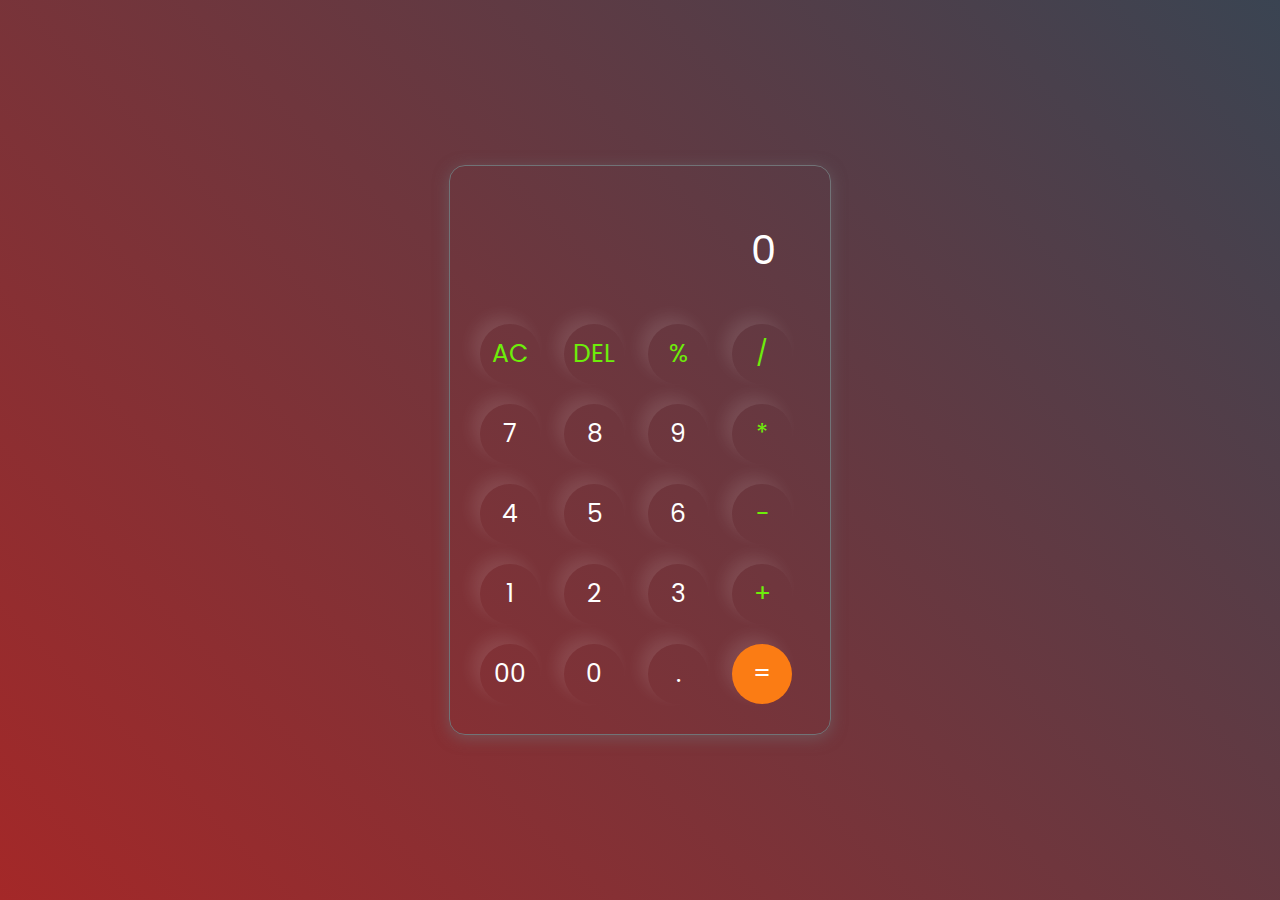
<file: Calculator/index.html>
<!DOCTYPE html>
<html lang="en">
  <head>
    <meta charset="UTF-8" />
    <meta http-equiv="X-UA-Compatible" content="IE=edge" />
    <meta name="viewport" content="width=device-width, initial-scale=1.0" />
    <link rel="stylesheet" href="style.css" />
    <title>Calculator</title>
  </head>
  <body>
    <div class="container">
      <div class="calculator">
        <input type="text" id="inputBox" placeholder="0" />
        <div>
          <button class="button operator">AC</button>
          <button class="button operator">DEL</button>
          <button class="button operator">%</button>
          <button class="button operator">/</button>
        </div>
        <div>
          <button class="button">7</button>
          <button class="button">8</button>
          <button class="button">9</button>
          <button class="button operator">*</button>
        </div>
        <div>
          <button class="button">4</button>
          <button class="button">5</button>
          <button class="button">6</button>
          <button class="button operator">-</button>
        </div>
        <div>
          <button class="button">1</button>
          <button class="button">2</button>
          <button class="button">3</button>
          <button class="button operator">+</button>
        </div>

        <div>
          <button class="button">00</button>
          <button class="button">0</button>
          <button class="button">.</button>
          <button class="button equalBtn">=</button>
        </div>
      </div>
    </div>

    <script src="script.js"></script>
  </body>
</html>
</file>
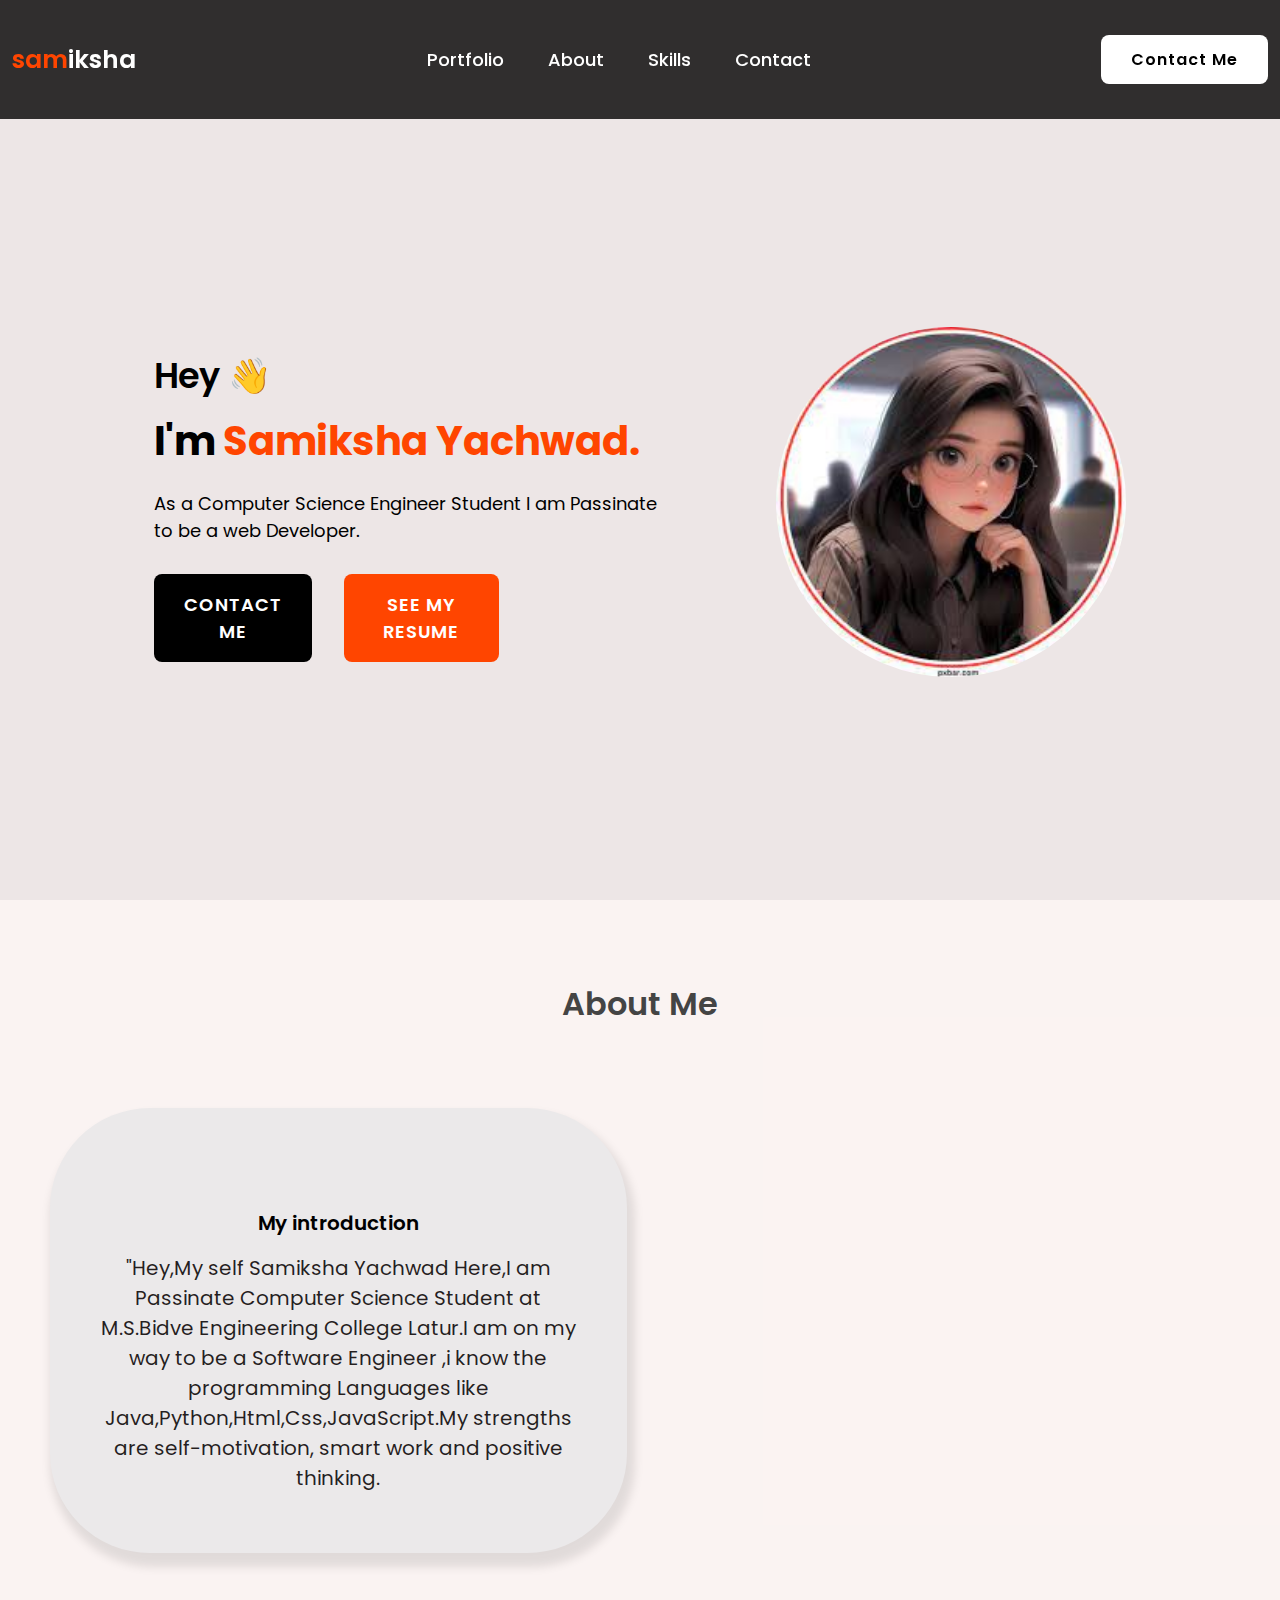
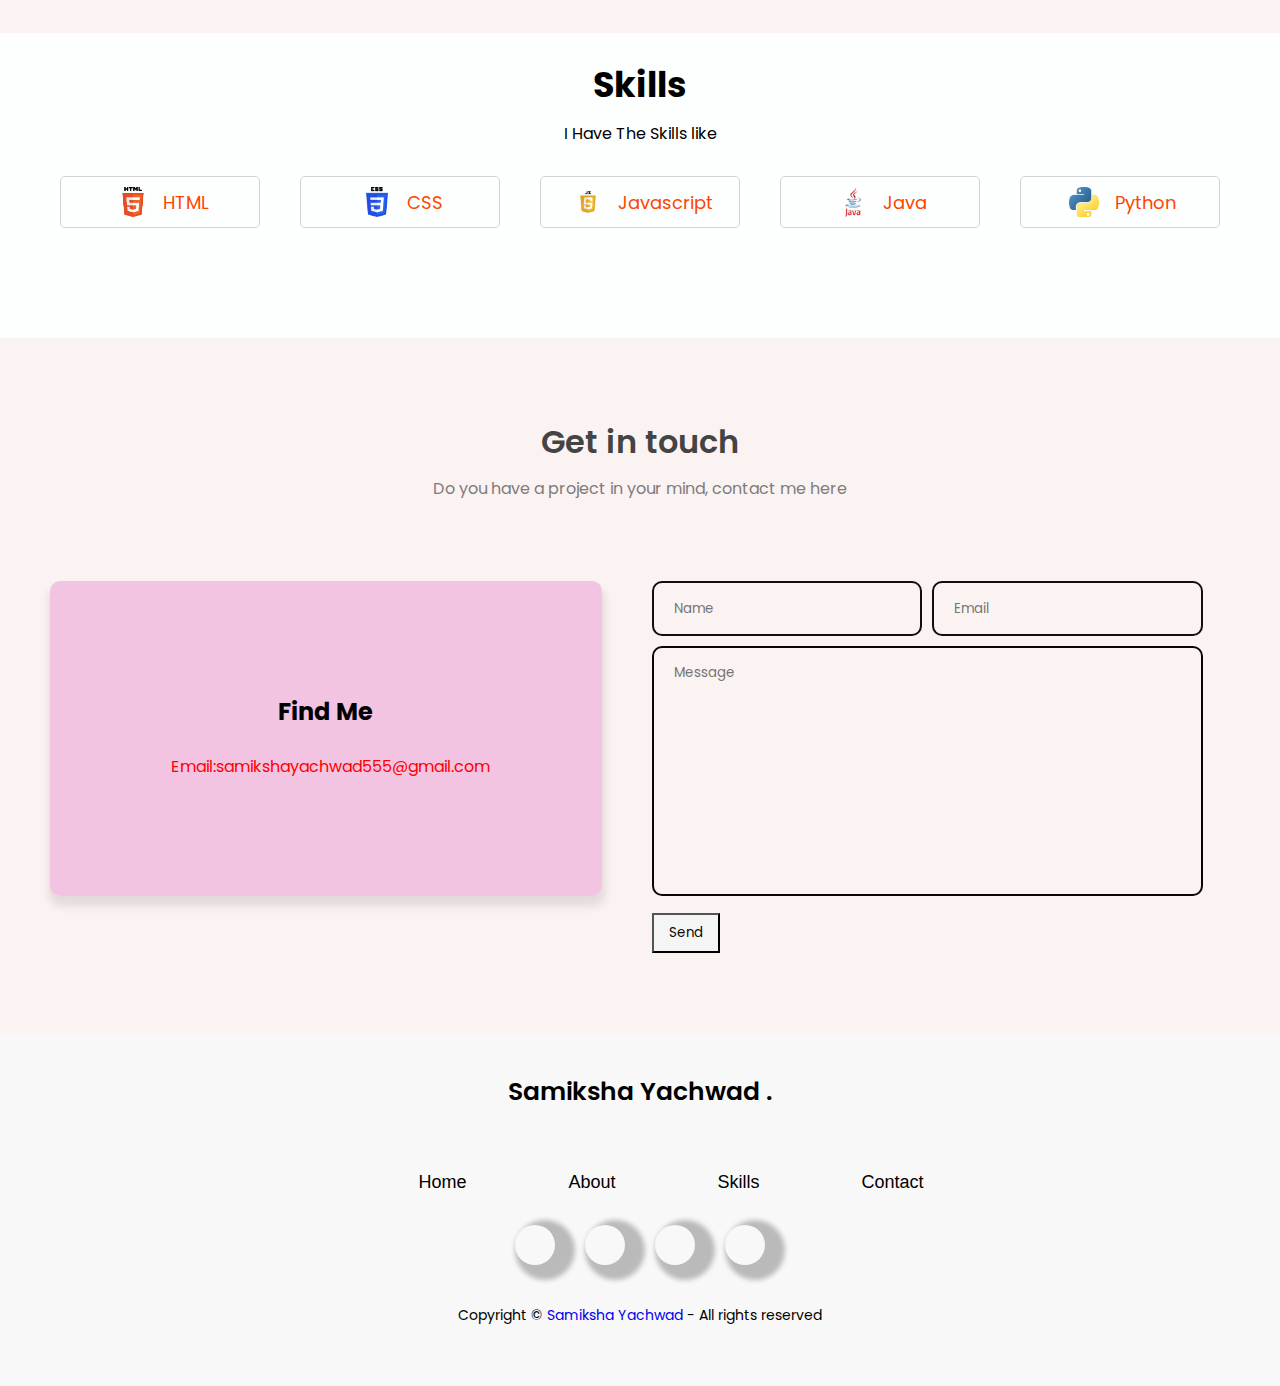
<file: portfolio/portfolio.html>
<!DOCTYPE html>
<html lang="en">

<head>
  <meta charset="UTF-8">
  <meta name="viewport" content="width=device-width, initial-scale=1.0">
  <title>Portfolio</title>
  <link rel="stylesheet" href="portfolio.css">
  <link href='https://unpkg.com/boxicons@2.1.4/css/boxicons.min.css' rel='stylesheet'>
  <link rel="stylesheet" href="https://unicons.iconscout.com/release/v4.0.8/css/line.css">
  <link rel="stylesheet" href="https://cdnjs.cloudflare.com/ajax/libs/font-awesome/6.6.0/css/all.min.css"
    integrity="sha512-Kc323vGBEqzTmouAECnVceyQqyqdsSiqLQISBL29aUW4U/M7pSPA/gEUZQqv1cwx4OnYxTxve5UMg5GT6L4JJg=="
    crossorigin="anonymous" referrerpolicy="no-referrer" />
</head>

<body>
  <header class="header">
    <a href="#" class="logo"><span>sam</span>iksha</a>
    <nav class="navbar">
      <a href="#" class="active">Portfolio</a>
      <a href="#about">About</a>
      <a href="#skills">Skills</a>
      <a href="#contact">Contact</a>
    </nav>
    <a href="#" class="contact">Contact Me</a>
  </header>

  <section class="home">
    <div class="home-content">
      <h3>Hey 👋</h3>
      <h1>I'm <span>Samiksha Yachwad.
        </span></h1>

      <p>As a Computer Science Engineer Student I am Passinate to be a web Developer.</p>

      <div class="btn-box">
        <button class="btn-1">CONTACT ME</button>
        <button class="btn-2">SEE MY RESUME</button>
      </div>
    </div>

    <div class="img-box">
      <img src="images/images.jpg" alt="">
    </div>
  </section>

  <section class="section" id="about">
    <div class="top-header">
      <h1>About Me</h1>
    </div>
    <div class="row">
      <div class="col">
        <div class="about-info">
          <h3>My introduction</h3>
          <p>"Hey,My self Samiksha Yachwad Here,I am Passinate Computer Science Student at M.S.Bidve Engineering College
            Latur.I am on my way to be a Software Engineer ,i know the programming Languages like
            Java,Python,Html,Css,JavaScript.My strengths are self-motivation, smart work and positive thinking.
          </p>
        </div>
      </div>
    </div>
    </div>
  </section>
  <!-- skill section -->
  <section id="skills" class="skills-section">
    <h2>Skills</h2>
    <div class="text">
      I Have The Skills like
    </div>
    <div class="cells">
      <div class="cell">
        <img src="images/Html.png" alt="html logo">
        <span>HTML</span>
      </div>

      <div class="cell">
        <img src="images/css.png" alt="css logo">
        <span>CSS</span>
      </div>

      <div class="cell">
        <img src="images\JavaScript.png" alt="javascipt logo">
        <span>Javascript</Script></span>
      </div>

      <div class="cell">
        <img src="images\java.jpg" alt="Java logo">
        <span>Java</span>
      </div>

      <div class="cell">
        <img src="images\python.jpg" alt="python logo">
        <span>Python</span>
      </div>
    </div>
  </section>
  <!-- -------------- CONTACT BOX ---------------- -->

  <section class="section" id="contact">
    <div class="top-header">
      <h1>Get in touch</h1>
      <span>Do you have a project in your mind, contact me here</span>
    </div>
    <div class="row">
      <div class="col">
        <div class="contact-info">
          <h2>Find Me <i class="uil uil-corner-right-down"></i></h2>
          <p><i class="uil uil-envelope"></i> Email:samikshayachwad555@gmail.com</p>
        </div>
      </div>
      <div class="col">
        <div class="form-control">
          <div class="form-inputs">
            <input type="text" class="input-field" placeholder="Name">
            <input type="text" class="input-field" placeholder="Email">
          </div>
          <div class="text-area">
            <textarea placeholder="Message"></textarea>
          </div>
          <div class="form-button">
            <button class="btn">Send</button>
          </div>
        </div>
      </div>
    </div>
  </section>

  </main>
  <!-- --------------- FOOTER --------------- -->
  <footer>
    <div class="top-footer">
      <p>Samiksha Yachwad .</p>
    </div>
    <div class="middle-footer">
      <ul class="footer-menu">
        <li class="footer_menu_list">
          <a href="#home">Home</a>
        </li>
        <li class="footer_menu_list">
          <a href="#about">About</a>
        </li>
        <li class="footer_menu_list">
          <a href="#skills">Skills</a>
        </li>
        <li class="footer_menu_list">
          <a href="#contact">Contact</a>
        </li>
      </ul>
    </div>
    <div class="footer-social-icons">
      <div class="icon"><i class="uil uil-instagram"></i></div>
      <div class="icon"><i class="uil uil-linkedin-alt"></i></div>
      <div class="icon"><i class="fa-brands fa-square-twitter"></i></div>
      <div class="icon"><i class="uil uil-github-alt"></i></div>
    </div>
    <div class="bottom-footer">
      <p>Copyright &copy; <a href="#home" style="text-decoration: none;">Samiksha Yachwad</a> - All rights reserved</p>
    </div>
  </footer>

</body>

</html>
</file>
<file: Calculator/style.css>
@import url('https://fonts.googleapis.com/css2?family=Poppins:wght@500&display=swap');

*{
    margin: 0;
    padding: 0;
    box-sizing: border-box;
    font-family: 'Poppins', sans-serif;
}

body{
    width: 100%;
    height: 100vh;
    display: flex;
    justify-content: center;
    align-items: center;
    background: linear-gradient(45deg, #a42828, #3a4452);
}

.calculator{
    border: 1px solid #717377;
    padding: 20px;
    border-radius: 16px;
    background: transparent;
    box-shadow: 0px 3px 15px rgba(113, 115, 119, 0.5);

}

input{
    width: 320px;
    border: none;
    padding: 24px;
    margin: 10px;
    background: transparent;
    box-shadow: 0px 3px 15px rgbs(84, 84, 84, 0.1);
    font-size: 40px;
    text-align: right;
    cursor: pointer;
    color: #ffffff;
}

input::placeholder{
    color: #ffffff;
}

button{
    border: none;
    width: 60px;
    height: 60px;
    margin: 10px;
    border-radius: 50%;
    background: transparent;
    color:#ffffff;
    font-size: 25px;
    box-shadow: -8px -8px 15px rgba(255, 255, 255, 0.1);
    cursor: pointer;
}

.equalBtn{
    background-color: #fb7c14;
}

.operator{
    color: #6dee0a;
}
</file>
<file: portfolio/portfolio.css>
@import url('https://fonts.googleapis.com/css2?family=Poppins:wght@400;500;600;700&display=swap');

*{
  margin: 0;
  padding: 0;
  box-sizing: border-box;
  font-family: 'Poppins',sans-serif;
  text-decoration: none;
  list-style: none;
}

.main{
  width: 100%;
  background: linear-gradient(to top, rgba(0,0,0,0.5)50%,rgba(0,0,0,0.5)50%), url(1.jpg);
  background-position: center;
  background-size: cover;
  height: 100vh;
}

body{
  background:rgb(253, 255, 254);
}

/* ----- GLOBAL ICONS DESIGN ----- */
i{
  font-size: 25;
}
/* ----- WRAPPER DESIGN ----- */
.wrapper{
  padding-inline: 10vw;
}
/* ----- FEATURED BOX ----- */
.featured-box{
  position: relative;
  display: flex;
  height: 100vh;
  min-height: 700px;
}

.social_icons{
  display: flex;
  margin-top: 5em;
  gap: 30px;
}
.icon{
  display: flex;
  justify-content: center;
  align-items: center;
  width: 40px;
  height: 40px;
  border-radius: 50%;
  box-shadow: 10px 5px 5px 10px rgba(0, 0, 0, 0.25);
  cursor: pointer;
}
.icon:hover{
  color:rgb(110, 87, 224);
}

ul{
  float: left;
  display: flex;
  justify-content: center;
  align-items: center;
}

ul li{
  list-style: none;
  margin-left: 62px;
  margin-top: 27px;
  font-size: 14px;
}

ul li a{
  text-decoration: none;
  color: #fff;
  font-family: Arial;
  font-weight: bold;
  transition: 0.4s ease-in-out;
}

ul li a:hover{
  color: #ff7200;
}

/* ----- MAIN BOX ----- */
.section{
  padding-block: 5em;
  background-color:rgba(0, 0, 0, 0.25);
}
.row{
  display: flex;
  justify-content: space-between;
  width: 94%;
  gap: 50px;
  padding-left: 50px;
}
.col{
  display: flex;
  width: 50%;
  gap: 50px;
}

.top-header{
  text-align: center;
  margin-bottom: 5em;
}
.top-header h1{
  font-weight: 600;
  color: rgb(68, 68, 68);
  margin-bottom: 10px;
}
.top-header span{
  color: #7f7c7c;
}

.header{
  position: fixed;
  top: 0;
  left: 0;
  width: 100%;
  padding: 35px 12px;
  background: rgba(0,0,0,0.8);
  backdrop-filter: blur(10px);
  display: flex;
  justify-content: space-between;
  align-items: center;
  z-index: 100;
}

.logo {
  font-size: 25px;
  color: white;
  font-weight: 600;
  transition: 0.3s ease;
}

.logo:hover{
  color: orangered;
  text-shadow: 0 0 25px orangered,
               0 0 25px orangered;
  transform:scale(1.1) ;
}
span{
  color: orangered;
}

.navbar a{
  font-size: 18px;
  color: white;
  font-weight: 500;
  margin: 0 20px;
  border-bottom: 3px solid transparent;
  transition: 0.3s ease;
}

.navbar a:hover,
.navbar a:active{
  color: orangered;
  border-bottom: 3px solid orangered;
}

.contact{
  padding: 10px 28px;
  background-color: white;
  color: black;
  border: 2px solid transparent;
  border-radius: 8px;
  font-size: 16px;
  letter-spacing: 1px;
  font-weight: 600;
  transition: 0.3s ease;
}

.contact:hover{
  background-color: orangered;
  box-shadow:rgba(0, 0, 0, 0.1); 
  color: white;
}

.home{
  width: 100%;
  min-height: 100vh;
  background: rgb(237, 230, 230);
  display: flex;
  align-items: center;
  gap: 7rem;
  padding: 110px 12% 0;
}

.home-content{
  max-width: 800px;
}

.home-content h3{
  font-size: 35px;
}

.home-content h1{
  font-size: 40px;
  line-height: 1.2;
}

.home-content p{
  font-size: 18px;
  margin: 25px 0 30px;
}

.btn-box{
  width: 345px;
  display: flex;
  gap: 2rem;
}

.btn-1 {
  padding: 15px 28px;
  background-color: black;
  color: white;
  border: 2px solid transparent;
  border-radius: 8px;
  font-size: 18px;
  letter-spacing: 1px;
  font-weight: 600;
  transition: 0.3s ease;
}

.btn-1:hover{
  background-color: white;
  color: black;
  border: 2px solid black;
}

.btn-2 {
  padding: 15px 28px;
  background-color: orangered;
  color: white;
  border: 2px solid transparent;
  border-radius: 8px;
  font-size: 18px;
  letter-spacing: 1px;
  font-weight: 600;
  transition: 0.3s ease;
}

.btn-2:hover{
  background-color: white;
  color: orangered;
  border: 2px solid black;
}

.img-box img{
  border-radius: 222px;
  width: 350px;
}

::-webkit-scrollbar{
  width: 15px;
}
::-webkit-scrollbar-thumb{
  background-color: orangered;
}

::-webkit-scrollbar-track{
  background-color: rgba(0,0,0,0.6);
  width: 50px;
}

h3{
  font-size: 20px;
  font-weight: 600;
  color:black;
  margin-bottom: 15px;
}

.section{
  padding-block: 5em;
  background-color:rgba(244, 208, 208, 0.25);
}
/* ----- ABOUT INFO ----- */
.about-info{
  position: relative;
  display: flex;
  align-items: center;
  flex-direction: column;
  padding-block: 100px 60px;
  padding-inline: 40px;
  width: 100%;
  background-color:rgb(235, 233, 234);
  box-shadow: 4px 10px 10px 4px rgba(0, 0, 0, 0.1);
  border-radius: 100px;
  align-content: center;
}    
.about-info p{
  text-align: center;
  font-size: 20px;
  color:rgba(8, 3, 3, 0.874);
}

/*    Skills */
.skills-section {
padding: 0 50px;
margin-bottom: 100px;
}

.skills-section h2 {
text-align: center;
font-size: 35px;
padding-top: 25px;
}

.skills-section h2:hover{
  color: #ff7200;
}

.skills-section .text {
text-align: center;
margin-bottom: 20px;
padding-top: 10px;
}

.skills-section .cells {
display: flex;
justify-content: center;
flex-wrap: wrap;
gap: 20px;
}

.skills-section .cells .cell {
display: flex;
justify-content: center;
align-items: center;
gap: 10px;

width: 200px;
padding: 10px 20px;
margin: 10px;
border: 1.5px solid #d3d3d3;
border-radius: 5px;
}

.skills-section .cells .cell img {
width: 40px;
height: 30px;
object-fit: contain;
border-radius: 2px;
}

.skills-section .cells .cell span {
font-size: 18px;
}

/* ----- CONTACT BOX ----- */
.contact-info{
  position: relative;
  display: flex;
  flex-direction: column;
  justify-content: center;
  align-items: center;
  padding: 20px 30px;
  width: 100%;
  height: 315px;
  background:rgba(243, 193, 225, 0.97);
  border-radius: 10px;
  box-shadow: 1px 8px 10px 2px rgba(0, 0, 0, 0.1);
  overflow: hidden;
}
.contact-info>h2{
  color:black;
  margin-bottom: 20px;
}
.contact-info>p{
  display: flex;
  align-items: center;
  gap: 10px;
  color:red;
  margin-block: 5px;
}
.contact-info p>i{
  font-size: 18px;
}
.contact-info::after{
  background: red;
}
.contact-info:hover.contact-info h2,
.contact-info:hover.contact-info p,
.contact-info:hover.contact-info i{
  color: #f52485;
  z-index: 2;
}

/* ----- CONTACT FORM ----- */
.form-control{
  display: flex;
  flex-direction: column;
  gap: 10px;
  width: 100%;
}
.form-inputs{
  display: flex;
  gap: 10px;
  width: 100%;
}
.input-field{
  width: 50%;
  height: 55px;
  background: transparent;
  border: 2px solid #120e0e;
  border-radius: 10px;
  padding-inline: 20px;
  outline: none;
}
textarea{
  width: 100%;
  height: 250px;
  background: transparent;
  border: 2px solid #0b0606;
  border-radius: 10px;
  padding: 15px 20px;
  outline: none;
  resize: none;
}
.form-button>.btn{
  display: flex;
  align-items: center;
  justify-content: center;
  background: whitesmoke;
  color: #0b0606;
  padding: 8px 15px;
}
.form-button>.btn:hover{
  background:orangered;
}
.form-button i{
  font-size: 18px;
  rotate: -45deg;
}
/* ----- FOOTER BOX ----- */
footer{
  display: flex;
  justify-content: center;
  align-items: center;
  flex-direction: column;
  row-gap: 30px;
  background: #F8F8F8;
  padding-block: 40px 60px;
}
.top-footer p{
  font-size: 25px;
  font-weight: 600;
}
.middle-footer .footer-menu{
  display: flex;
}
.footer_menu_list{
  list-style: none;
  font-size: 18px;
}
.footer_menu_list a{
  text-decoration: none;
  color:black;
  font-weight: 500;
  margin-inline: 20px;
}
.footer-social-icons{
  display: flex;
  gap: 30px;   
}
.bottom-footer{
  font-size: 14px;
  margin-top: 10px;
}
</file>
